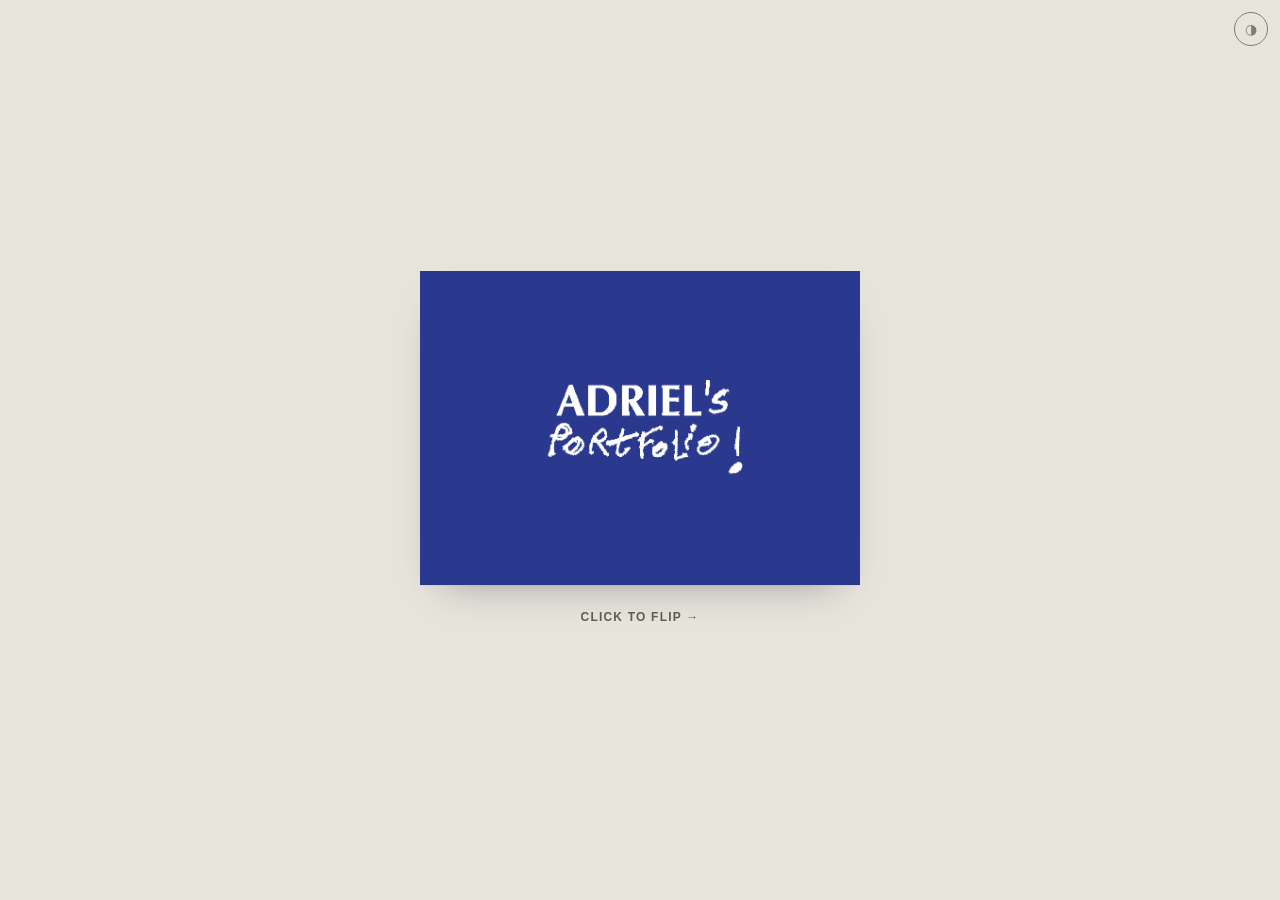
<file: index.html>
<!doctype html>
<html lang="en">
<head>
<meta charset="utf-8">
<meta name="viewport" content="width=device-width, initial-scale=1, viewport-fit=cover">
<style>html,body{margin:0;padding:0}*{box-sizing:border-box}img{max-width:100%}</style>
<title>Adriel — Card</title>
<style>
  /* Layout: a single flip card on a toggled ground. Front = royal-blue + white logo;
     click to flip to the Swiss back (contacts + page nav). All back text black, Helvetica. */
  :root{
    --ground:#E7E4DC; --ground-fg:#17150F;
    --ar:1.4/1; --cardw:min(92vw,440px);
    --royal:#2A398E; --royal-ink:#F3F5FF;
    --paper:#F6F5F1; --ink:#111111;
    --sans:'Helvetica Neue',Helvetica,Arial,sans-serif;
    --shadow:0 1px 0 rgba(0,0,0,.04), 0 18px 40px -24px rgba(0,0,0,.4);
  }
  @media (prefers-color-scheme:dark){ :root:not([data-theme="light"]){
    --ground:#0A0A0B; --ground-fg:#EDEBE6;
    --shadow:0 0 0 1px rgba(255,255,255,.05), 0 26px 60px -30px rgba(0,0,0,.85);
    color-scheme:dark;
  }}
  :root[data-theme="dark"]{
    --ground:#0A0A0B; --ground-fg:#EDEBE6;
    --shadow:0 0 0 1px rgba(255,255,255,.05), 0 26px 60px -30px rgba(0,0,0,.85);
    color-scheme:dark;
  }

  *{box-sizing:border-box}
  body{ background:var(--ground); color:var(--ground-fg); font-family:var(--sans); min-height:100%; }

  .stage{
    min-height:100dvh;
    display:flex; flex-direction:column; align-items:center; justify-content:center;
    padding-block:clamp(34px,8vh,74px);
    padding-left:max(16px,env(safe-area-inset-left,0px));
    padding-right:max(16px,env(safe-area-inset-right,0px));
  }
  .wrap{ display:flex; flex-direction:column; align-items:center; gap:clamp(14px,3.4vw,20px); width:var(--cardw); }

  /* ---- FLIP ---- */
  .flip{ width:100%; aspect-ratio:var(--ar); perspective:1500px; }
  .flip__inner{ position:relative; width:100%; height:100%; transform-style:preserve-3d; transition:transform .6s cubic-bezier(.22,.61,.36,1); }
  .flip.is-flipped .flip__inner{ transform:rotateY(180deg); }
  .face{ position:absolute; inset:0; border-radius:0; box-shadow:var(--shadow); overflow:hidden; backface-visibility:hidden; -webkit-backface-visibility:hidden; }
  .flip:not(.is-flipped) .back{ pointer-events:none; }
  .flip.is-flipped .front{ pointer-events:none; }

  /* front */
  .front{ background:var(--royal); display:grid; place-items:center; padding:clamp(26px,8%,44px); cursor:pointer; }
  .front .logo{ width:72%; max-width:300px; height:auto; display:block; }
  .front:focus-visible{ outline:3px solid var(--royal-ink); outline-offset:-3px; }

  /* back */
  .back{ background:var(--paper); color:var(--ink); transform:rotateY(180deg); padding:clamp(18px,5.2%,26px); display:flex; flex-direction:column; align-items:flex-start; gap:clamp(9px,2.6%,14px); }
  .blk{ display:flex; flex-direction:column; line-height:1.35; }
  .nm{ font-size:clamp(16px,4.4vw,19px); font-weight:700; letter-spacing:.005em; }
  .rl{ font-size:clamp(13px,3.6vw,15px); font-weight:700; }
  .loc{ font-size:clamp(13px,3.6vw,15px); font-weight:400; }

  .contact{ display:flex; flex-direction:column; padding-left:clamp(24px,9%,42px); line-height:1.4; }
  .ln{ font-size:clamp(13px,3.6vw,15px); font-weight:400; color:var(--ink); text-decoration:none; width:fit-content; max-width:100%; position:relative; padding:1px 0; overflow:hidden; text-overflow:ellipsis; white-space:nowrap; }
  .ln::after{ content:""; position:absolute; left:0; right:100%; bottom:1px; height:1.5px; background:var(--ink); transition:right .16s ease; }
  .ln:hover::after, .ln:focus-visible::after{ right:0; }
  .ln:focus-visible{ outline:none; }

  .nav{ align-self:flex-end; margin-top:auto; display:flex; flex-direction:column; align-items:flex-end; line-height:1.3; }
  .nav a{ font-size:clamp(13px,3.6vw,15px); font-weight:700; color:var(--ink); text-decoration:none; position:relative; padding:1px 0; }
  .nav a::after{ content:""; position:absolute; right:0; left:100%; bottom:1px; height:1.5px; background:var(--ink); transition:left .16s ease; }
  .nav a:hover::after, .nav a:focus-visible::after{ left:0; }
  .nav a:focus-visible{ outline:none; }

  /* flip label */
  .fliplabel{ background:none; border:0; color:var(--ground-fg); font-family:var(--sans); font-size:12px; letter-spacing:.1em; text-transform:uppercase; font-weight:600; cursor:pointer; opacity:.65; padding:5px 6px; transition:opacity .15s ease; }
  .fliplabel:hover, .fliplabel:focus-visible{ opacity:1; }
  .fliplabel:focus-visible{ outline:1px solid currentColor; outline-offset:3px; }

  .theme{
    position:fixed; top:env(safe-area-inset-top,0px); right:0;
    margin:12px; margin-right:max(12px,env(safe-area-inset-right,0px));
    width:34px; height:34px; border-radius:50%;
    border:1px solid currentColor; background:transparent; color:var(--ground-fg);
    opacity:.5; cursor:pointer; font-size:14px; line-height:1; display:grid; place-items:center; transition:opacity .15s ease;
  }
  .theme:hover{ opacity:1; }

  @media (prefers-reduced-motion:reduce){ .flip__inner, .ln::after, .nav a::after{ transition:none } }
</style>
</head>
<body>
<button class="theme" id="theme" aria-label="Toggle light / dark">◑</button>

<main class="stage">
  <div class="wrap">
    <div class="flip" id="flip">
      <div class="flip__inner">

        <article class="face front" id="frontFace" role="button" tabindex="0" aria-label="Flip card to contact details">
          <img class="logo" src="[data-uri]" alt="Mohamad Adriel Hakiem — Portfolio">
        </article>

        <article class="face back">
          <div class="blk">
            <div class="nm">Mohamad Adriel Hakiem</div>
            <div class="rl">Data Engineer</div>
          </div>

          <div class="blk">
            <div class="loc">Kuala Lumpur</div>
            <div class="loc">Malaysia</div>
          </div>

          <div class="contact">
            <a class="ln" href="mailto:adrielhakiiem@gmail.com">adrielhakiiem@gmail.com</a>
            <a class="ln" href="https://github.com/adrielhakiiem" target="_blank" rel="noopener">github.com/adrielhakiiem</a>
            <a class="ln" href="https://www.linkedin.com/in/adrielhakiem/" target="_blank" rel="noopener">in/adrielhakiem</a>
          </div>

          <nav class="nav">
            <a href="about.html">about</a>
            <a href="projects.html">projects</a>
            <a href="writings.html">writings</a>
          </nav>
        </article>

      </div>
    </div>

    <button class="fliplabel" id="fliplabel" aria-controls="flip">click to flip →</button>
  </div>
</main>

<script>
  (function(){
    var root=document.documentElement, btn=document.getElementById('theme');
    var saved; try{ saved=localStorage.getItem('adriel-theme'); }catch(e){}
    if(saved){ root.setAttribute('data-theme',saved); }
    btn.addEventListener('click',function(){
      var cur=root.getAttribute('data-theme');
      var isDark = cur ? cur==='dark' : matchMedia('(prefers-color-scheme:dark)').matches;
      var next = isDark ? 'light' : 'dark';
      root.setAttribute('data-theme',next);
      try{ localStorage.setItem('adriel-theme',next); }catch(e){}
    });

    var flip=document.getElementById('flip'), label=document.getElementById('fliplabel'), front=document.getElementById('frontFace');
    function set(f){
      flip.classList.toggle('is-flipped', f);
      label.textContent = f ? '← flip back' : 'click to flip →';
      front.setAttribute('aria-pressed', f ? 'true':'false');
    }
    label.addEventListener('click', function(){ set(!flip.classList.contains('is-flipped')); });
    front.addEventListener('click', function(){ set(true); });
    front.addEventListener('keydown', function(e){ if(e.key==='Enter'||e.key===' '){ e.preventDefault(); set(true); } });
  })();
</script>
</body>
</html>
</file>
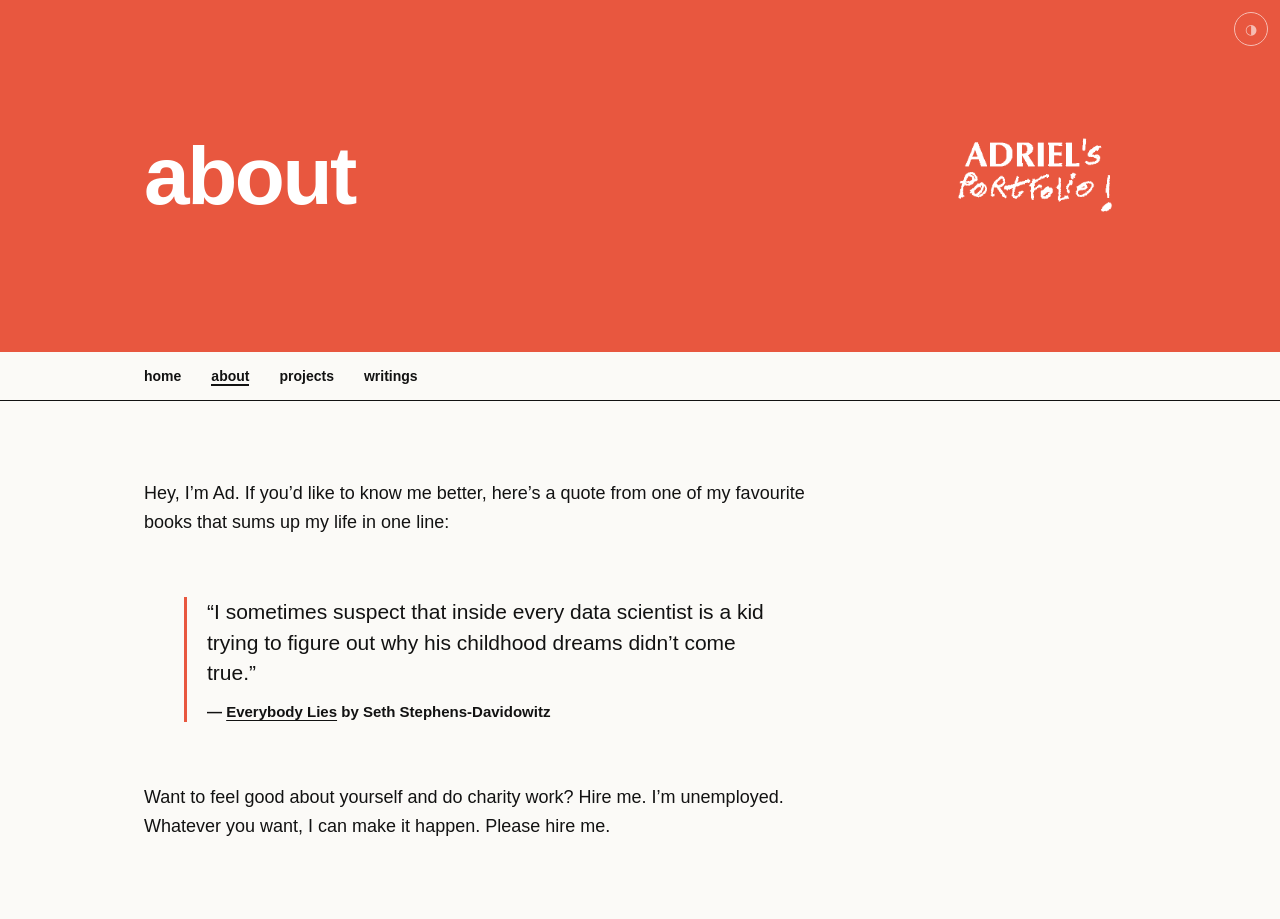
<file: about.html>
<!doctype html>
<html lang="en">
<head>
<meta charset="utf-8">
<meta name="viewport" content="width=device-width, initial-scale=1, viewport-fit=cover">
<title>About — Adriel</title>
<style>
  *{box-sizing:border-box}
  :root{
    --bg:#FBFAF7; --fg:#121212; --line:#121212;
    --head:#E8573F; --on-head:#FFFFFF;
    --sans:'Helvetica Neue',Helvetica,Arial,sans-serif; --maxw:1040px;
  }
  @media (prefers-color-scheme:dark){ :root:not([data-theme="light"]){ --bg:#0E0E10; --fg:#ECEAE4; --line:#ECEAE4; color-scheme:dark; }}
  :root[data-theme="dark"]{ --bg:#0E0E10; --fg:#ECEAE4; --line:#ECEAE4; color-scheme:dark; }
  html,body{ margin:0; padding:0; }
  body{ background:var(--bg); color:var(--fg); font-family:var(--sans); min-height:100%; }
  img{ max-width:100%; }
  a{ color:inherit; }

  .hero{ background:var(--head); color:var(--on-head); width:100%; }
  .hero__in{ max-width:var(--maxw); margin:0 auto; display:flex; align-items:center; justify-content:space-between; gap:clamp(16px,4vw,40px);
    padding-block:clamp(38px,9vw,82px); padding-left:max(24px,env(safe-area-inset-left,0px)); padding-right:max(24px,env(safe-area-inset-right,0px)); }
  .hero__title{ font-size:clamp(38px,9vw,82px); font-weight:800; letter-spacing:-.03em; line-height:.95; overflow-wrap:anywhere; }
  .hero__logo{ width:clamp(110px,22vw,210px); height:auto; flex-shrink:0; display:block; }

  .bar{ border-bottom:1px solid var(--line); }
  .bar__in{ max-width:var(--maxw); margin:0 auto; display:flex; gap:clamp(16px,4vw,30px); flex-wrap:wrap; padding-block:14px;
    padding-left:max(24px,env(safe-area-inset-left,0px)); padding-right:max(24px,env(safe-area-inset-right,0px)); }
  .bar a{ font-size:14px; font-weight:600; text-decoration:none; position:relative; padding:2px 0; }
  .bar a::after{ content:""; position:absolute; left:0; right:100%; bottom:0; height:1.5px; background:var(--fg); transition:right .16s ease; }
  .bar a:hover::after, .bar a:focus-visible::after, .bar a[aria-current]::after{ right:0; }
  .bar a[aria-current]{ font-weight:800; }
  .bar a:focus-visible{ outline:none; }

  .wrap{ max-width:var(--maxw); margin:0 auto; padding-block:clamp(34px,6vw,60px);
    padding-left:max(24px,env(safe-area-inset-left,0px)); padding-right:max(24px,env(safe-area-inset-right,0px)); }

  /* listing grid + cards */
  .grid{ display:grid; grid-template-columns:repeat(auto-fill,minmax(300px,1fr)); gap:clamp(28px,4vw,44px); }
  .item{ display:flex; flex-direction:column; align-items:flex-start; gap:10px; min-width:0; text-decoration:none; color:inherit; }
  .item--empty{ border:1.5px dashed var(--line); padding:clamp(18px,3vw,24px); opacity:.72; transition:opacity .15s ease; }
  .item--empty:hover, .item--empty:focus-visible{ opacity:1; outline:none; }
  .item__year{ font-size:13px; font-weight:700; }
  .item__title{ font-size:clamp(18px,2.4vw,22px); font-weight:700; line-height:1.15; letter-spacing:-.01em; }
  .item__desc{ font-size:15px; font-weight:400; line-height:1.5; }
  .tags{ display:flex; flex-wrap:wrap; gap:8px; margin-top:2px; }
  .tag{ font-size:11px; font-weight:700; letter-spacing:.08em; text-transform:uppercase; border:1px solid var(--line); padding:5px 11px; line-height:1; }

  /* prose (about + detail pages) */
  .doc{ max-width:680px; display:flex; flex-direction:column; gap:22px; }
  .doc p{ font-size:clamp(16px,2.1vw,18px); line-height:1.6; font-weight:400; }
  .doc a{ font-weight:600; text-decoration:underline; text-underline-offset:3px; }
  .doc__quote{ border-left:3px solid var(--head); padding-left:20px; font-size:clamp(18px,2.4vw,21px); line-height:1.45; font-weight:500; }
  .doc__quote cite{ display:block; margin-top:12px; font-size:15px; font-weight:600; font-style:normal; }
  .doc__meta{ font-size:14px; font-weight:600; opacity:.85; }
  .back{ margin-bottom:26px; }
  .back a{ font-size:14px; font-weight:700; text-decoration:none; }
  .back a:hover{ text-decoration:underline; text-underline-offset:3px; }

  .theme{ position:fixed; top:env(safe-area-inset-top,0px); right:0; margin:12px; margin-right:max(12px,env(safe-area-inset-right,0px));
    width:34px; height:34px; border-radius:50%; border:1px solid currentColor; background:transparent; color:var(--on-head);
    opacity:.6; cursor:pointer; font-size:14px; line-height:1; display:grid; place-items:center; transition:opacity .15s ease; z-index:5; }
  .theme:hover{ opacity:1; }
  @media (prefers-reduced-motion:reduce){ *{transition:none!important} }
</style>
</head>
<body>

<button class="theme" id="theme" aria-label="Toggle light / dark">◑</button>

<header class="hero">
  <div class="hero__in">
    <h1 class="hero__title">about</h1>
    <img class="hero__logo" src="[data-uri]" alt="Adriel's Portfolio">
  </div>
</header>

<nav class="bar">
  <div class="bar__in">
    <a href="index.html">home</a>
    <a href="about.html" aria-current="page">about</a>
    <a href="projects.html">projects</a>
    <a href="writings.html">writings</a>
  </div>
</nav>

<main class="wrap">
  <div class="doc">
    <p>Hey, I’m Ad. If you’d like to know me better, here’s a quote from one of my favourite books that sums up my life in one line:</p>
    <blockquote class="doc__quote">“I sometimes suspect that inside every data scientist is a kid trying to figure out why his childhood dreams didn’t come true.”
      <cite>— <a href="https://www.goodreads.com/book/show/28512671-everybody-lies" target="_blank" rel="noopener">Everybody Lies</a> by Seth Stephens-Davidowitz</cite>
    </blockquote>
    <p>Want to feel good about yourself and do charity work? Hire me. I’m unemployed. Whatever you want, I can make it happen. Please hire me.</p>
  </div>
</main>

<script>
  (function(){
    var root=document.documentElement, btn=document.getElementById('theme');
    var saved; try{ saved=localStorage.getItem('adriel-theme'); }catch(e){}
    if(saved){ root.setAttribute('data-theme',saved); }
    btn.addEventListener('click',function(){
      var cur=root.getAttribute('data-theme');
      var isDark = cur ? cur==='dark' : matchMedia('(prefers-color-scheme:dark)').matches;
      var next = isDark ? 'light' : 'dark';
      root.setAttribute('data-theme',next);
      try{ localStorage.setItem('adriel-theme',next); }catch(e){}
    });
  })();
</script>
</body>
</html>
</file>
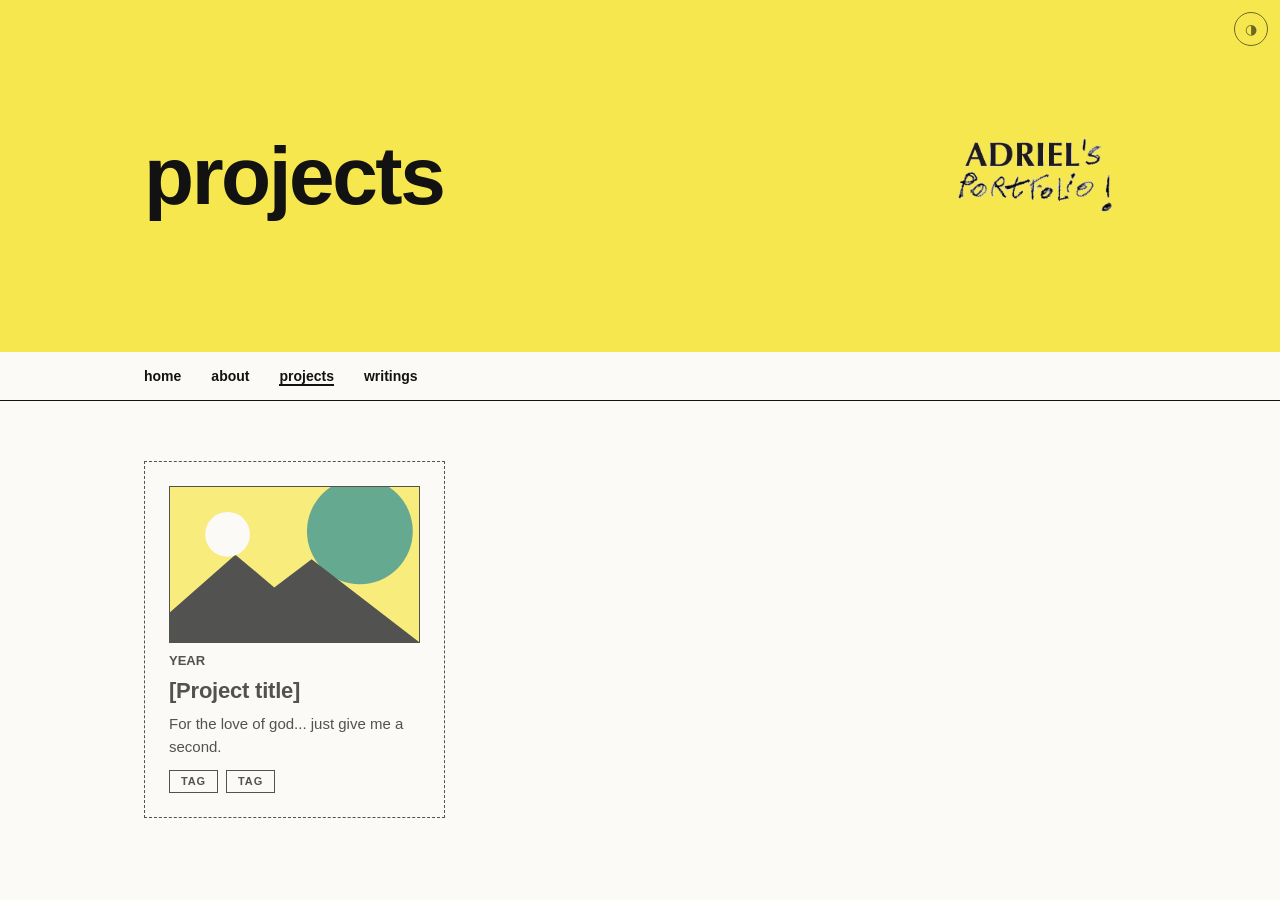
<file: projects.html>
<!doctype html>
<html lang="en">
<head>
<meta charset="utf-8">
<meta name="viewport" content="width=device-width, initial-scale=1, viewport-fit=cover">
<title>Projects — Adriel</title>
<style>
  *{box-sizing:border-box}
  :root{
    --bg:#FBFAF7; --fg:#121212; --line:#121212;
    --head:#F7E74F; --on-head:#121212;
    --sans:'Helvetica Neue',Helvetica,Arial,sans-serif; --maxw:1040px;
  }
  @media (prefers-color-scheme:dark){ :root:not([data-theme="light"]){ --bg:#0E0E10; --fg:#ECEAE4; --line:#ECEAE4; color-scheme:dark; }}
  :root[data-theme="dark"]{ --bg:#0E0E10; --fg:#ECEAE4; --line:#ECEAE4; color-scheme:dark; }
  html,body{ margin:0; padding:0; }
  body{ background:var(--bg); color:var(--fg); font-family:var(--sans); min-height:100%; }
  img{ max-width:100%; }
  a{ color:inherit; }

  .hero{ background:var(--head); color:var(--on-head); width:100%; }
  .hero__in{ max-width:var(--maxw); margin:0 auto; display:flex; align-items:center; justify-content:space-between; gap:clamp(16px,4vw,40px);
    padding-block:clamp(38px,9vw,82px); padding-left:max(24px,env(safe-area-inset-left,0px)); padding-right:max(24px,env(safe-area-inset-right,0px)); }
  .hero__title{ font-size:clamp(38px,9vw,82px); font-weight:800; letter-spacing:-.03em; line-height:.95; overflow-wrap:anywhere; }
  .hero__logo{ width:clamp(110px,22vw,210px); height:auto; flex-shrink:0; display:block; }

  .bar{ border-bottom:1px solid var(--line); }
  .bar__in{ max-width:var(--maxw); margin:0 auto; display:flex; gap:clamp(16px,4vw,30px); flex-wrap:wrap; padding-block:14px;
    padding-left:max(24px,env(safe-area-inset-left,0px)); padding-right:max(24px,env(safe-area-inset-right,0px)); }
  .bar a{ font-size:14px; font-weight:600; text-decoration:none; position:relative; padding:2px 0; }
  .bar a::after{ content:""; position:absolute; left:0; right:100%; bottom:0; height:1.5px; background:var(--fg); transition:right .16s ease; }
  .bar a:hover::after, .bar a:focus-visible::after, .bar a[aria-current]::after{ right:0; }
  .bar a[aria-current]{ font-weight:800; }
  .bar a:focus-visible{ outline:none; }

  .wrap{ max-width:var(--maxw); margin:0 auto; padding-block:clamp(34px,6vw,60px);
    padding-left:max(24px,env(safe-area-inset-left,0px)); padding-right:max(24px,env(safe-area-inset-right,0px)); }

  /* listing grid + cards */
  .grid{ display:grid; grid-template-columns:repeat(auto-fill,minmax(300px,1fr)); gap:clamp(28px,4vw,44px); }
  .item{ display:flex; flex-direction:column; align-items:flex-start; gap:10px; min-width:0; text-decoration:none; color:inherit; }
  .item__image{ display:block; width:100%; aspect-ratio:16/10; object-fit:cover; border:1px solid var(--line); background:var(--head); }
  .item--empty{ border:1.5px dashed var(--line); padding:clamp(18px,3vw,24px); opacity:.72; transition:opacity .15s ease; }
  .item--empty:hover, .item--empty:focus-visible{ opacity:1; outline:none; }
  .item__year{ font-size:13px; font-weight:700; }
  .item__title{ font-size:clamp(18px,2.4vw,22px); font-weight:700; line-height:1.15; letter-spacing:-.01em; }
  .item__desc{ font-size:15px; font-weight:400; line-height:1.5; }
  .tags{ display:flex; flex-wrap:wrap; gap:8px; margin-top:2px; }
  .tag{ font-size:11px; font-weight:700; letter-spacing:.08em; text-transform:uppercase; border:1px solid var(--line); padding:5px 11px; line-height:1; }

  /* prose (about + detail pages) */
  .doc{ max-width:680px; display:flex; flex-direction:column; gap:22px; }
  .doc p{ font-size:clamp(16px,2.1vw,18px); line-height:1.6; font-weight:400; }
  .doc a{ font-weight:600; text-decoration:underline; text-underline-offset:3px; }
  .doc__quote{ border-left:3px solid var(--head); padding-left:20px; font-size:clamp(18px,2.4vw,21px); line-height:1.45; font-weight:500; }
  .doc__quote cite{ display:block; margin-top:12px; font-size:15px; font-weight:600; font-style:normal; }
  .doc__meta{ font-size:14px; font-weight:600; opacity:.85; }
  .back{ margin-bottom:26px; }
  .back a{ font-size:14px; font-weight:700; text-decoration:none; }
  .back a:hover{ text-decoration:underline; text-underline-offset:3px; }

  .theme{ position:fixed; top:env(safe-area-inset-top,0px); right:0; margin:12px; margin-right:max(12px,env(safe-area-inset-right,0px));
    width:34px; height:34px; border-radius:50%; border:1px solid currentColor; background:transparent; color:var(--on-head);
    opacity:.6; cursor:pointer; font-size:14px; line-height:1; display:grid; place-items:center; transition:opacity .15s ease; z-index:5; }
  .theme:hover{ opacity:1; }
  @media (prefers-reduced-motion:reduce){ *{transition:none!important} }
</style>
</head>
<body>

<button class="theme" id="theme" aria-label="Toggle light / dark">◑</button>

<header class="hero">
  <div class="hero__in">
    <h1 class="hero__title">projects</h1>
    <img class="hero__logo" src="[data-uri]" alt="Adriel's Portfolio">
  </div>
</header>

<nav class="bar">
  <div class="bar__in">
    <a href="index.html">home</a>
    <a href="about.html">about</a>
    <a href="projects.html" aria-current="page">projects</a>
    <a href="writings.html">writings</a>
  </div>
</nav>

<main class="wrap">
  <!-- ADD A PROJECT:
       1. Copy project1.html inside the /projects/ folder to project2.html (etc.) and write your project in it.
       2. Duplicate the <a class="item"> card below, point its href at the new file, and fill in year / title / description / tags.
       3. Replace the image src with your project's thumbnail. -->
  <div class="grid">

    <a class="item item--empty" href="projects/project1.html">
      <img class="item__image" src="assets/card-placeholder.svg" alt="">
      <div class="item__year">YEAR</div>
      <div class="item__title">[Project title]</div>
      <div class="item__desc">For the love of god... just give me a second.</div>
      <div class="tags"><span class="tag">Tag</span><span class="tag">Tag</span></div>
    </a>

  </div>
</main>

<script>
  (function(){
    var root=document.documentElement, btn=document.getElementById('theme');
    var saved; try{ saved=localStorage.getItem('adriel-theme'); }catch(e){}
    if(saved){ root.setAttribute('data-theme',saved); }
    btn.addEventListener('click',function(){
      var cur=root.getAttribute('data-theme');
      var isDark = cur ? cur==='dark' : matchMedia('(prefers-color-scheme:dark)').matches;
      var next = isDark ? 'light' : 'dark';
      root.setAttribute('data-theme',next);
      try{ localStorage.setItem('adriel-theme',next); }catch(e){}
    });
  })();
</script>
</body>
</html>
</file>
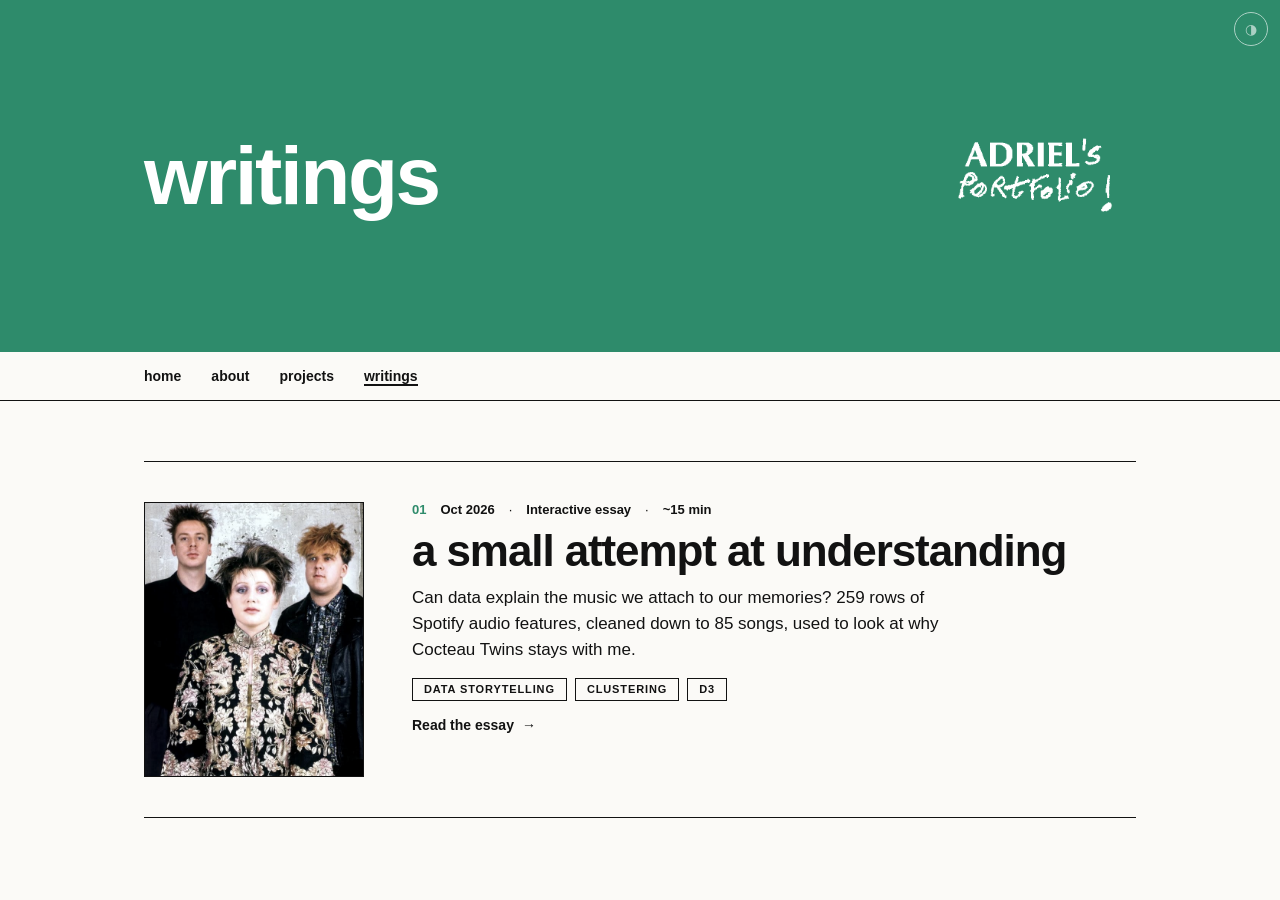
<file: writings.html>
<!doctype html>
<html lang="en">
<head>
<meta charset="utf-8">
<meta name="viewport" content="width=device-width, initial-scale=1, viewport-fit=cover">
<title>Writings — Adriel</title>
<style>
  *{box-sizing:border-box}
  :root{
    --bg:#FBFAF7; --fg:#121212; --line:#121212;
    --head:#2E8B6B; --on-head:#FFFFFF;
    --sans:'Helvetica Neue',Helvetica,Arial,sans-serif; --maxw:1040px;
  }
  @media (prefers-color-scheme:dark){ :root:not([data-theme="light"]){ --bg:#0E0E10; --fg:#ECEAE4; --line:#ECEAE4; color-scheme:dark; }}
  :root[data-theme="dark"]{ --bg:#0E0E10; --fg:#ECEAE4; --line:#ECEAE4; color-scheme:dark; }
  html,body{ margin:0; padding:0; }
  body{ background:var(--bg); color:var(--fg); font-family:var(--sans); min-height:100%; }
  img{ max-width:100%; }
  a{ color:inherit; }

  .hero{ background:var(--head); color:var(--on-head); width:100%; }
  .hero__in{ max-width:var(--maxw); margin:0 auto; display:flex; align-items:center; justify-content:space-between; gap:clamp(16px,4vw,40px);
    padding-block:clamp(38px,9vw,82px); padding-left:max(24px,env(safe-area-inset-left,0px)); padding-right:max(24px,env(safe-area-inset-right,0px)); }
  .hero__title{ font-size:clamp(38px,9vw,82px); font-weight:800; letter-spacing:-.03em; line-height:.95; overflow-wrap:anywhere; }
  .hero__logo{ width:clamp(110px,22vw,210px); height:auto; flex-shrink:0; display:block; }

  .bar{ border-bottom:1px solid var(--line); }
  .bar__in{ max-width:var(--maxw); margin:0 auto; display:flex; gap:clamp(16px,4vw,30px); flex-wrap:wrap; padding-block:14px;
    padding-left:max(24px,env(safe-area-inset-left,0px)); padding-right:max(24px,env(safe-area-inset-right,0px)); }
  .bar a{ font-size:14px; font-weight:600; text-decoration:none; position:relative; padding:2px 0; }
  .bar a::after{ content:""; position:absolute; left:0; right:100%; bottom:0; height:1.5px; background:var(--fg); transition:right .16s ease; }
  .bar a:hover::after, .bar a:focus-visible::after, .bar a[aria-current]::after{ right:0; }
  .bar a[aria-current]{ font-weight:800; }
  .bar a:focus-visible{ outline:none; }

  .wrap{ max-width:var(--maxw); margin:0 auto; padding-block:clamp(34px,6vw,60px);
    padding-left:max(24px,env(safe-area-inset-left,0px)); padding-right:max(24px,env(safe-area-inset-right,0px)); }

  /* writings index: one row per piece, numbered like a contents page */
  .list{ list-style:none; margin:0; padding:0; border-top:1px solid var(--line); counter-reset:entry; }
  .entry{ border-bottom:1px solid var(--line); counter-increment:entry; }
  .entry__link{ display:grid; grid-template-columns:minmax(150px,220px) 1fr; gap:clamp(20px,4vw,48px); align-items:start;
    padding-block:clamp(24px,4vw,40px); text-decoration:none; color:inherit; }
  .entry__thumb{ position:relative; overflow:hidden; border:1px solid var(--line); background:var(--head); aspect-ratio:4/5; }
  .entry__thumb img{ display:block; width:100%; height:100%; object-fit:cover; object-position:50% 20%;
    filter:grayscale(.35) contrast(1.02); transition:transform .5s cubic-bezier(.2,.7,.2,1), filter .4s ease; }
  .entry__link:hover .entry__thumb img, .entry__link:focus-visible .entry__thumb img{ transform:scale(1.035); filter:none; }
  .entry__body{ display:flex; flex-direction:column; align-items:flex-start; gap:12px; min-width:0; }
  .entry__meta{ display:flex; flex-wrap:wrap; gap:6px 14px; font-size:13px; font-weight:700; }
  .entry__meta::before{ content:counter(entry,decimal-leading-zero); color:var(--head); }
  .entry__meta span + span::before{ content:"·"; margin-right:14px; font-weight:400; }
  .entry__title{ font-size:clamp(26px,4.2vw,44px); font-weight:800; line-height:1; letter-spacing:-.025em; margin:0; }
  .entry__desc{ font-size:clamp(15px,1.8vw,17px); line-height:1.55; max-width:56ch; margin:0; }
  .entry__more{ font-size:14px; font-weight:700; margin-top:4px; display:inline-flex; gap:8px; align-items:center; }
  .entry__more i{ font-style:normal; display:inline-block; transition:transform .2s ease; }
  .entry__link:hover .entry__more i, .entry__link:focus-visible .entry__more i{ transform:translateX(5px); }
  .entry__link:hover .entry__title, .entry__link:focus-visible .entry__title{ text-decoration:underline; text-decoration-thickness:2px; text-underline-offset:6px; }
  .entry__link:focus-visible{ outline:2px solid var(--head); outline-offset:6px; }
  .tags{ display:flex; flex-wrap:wrap; gap:8px; margin-top:2px; }
  .tag{ font-size:11px; font-weight:700; letter-spacing:.08em; text-transform:uppercase; border:1px solid var(--line); padding:5px 11px; line-height:1; }
  @media (max-width:560px){
    .entry__link{ grid-template-columns:1fr; gap:18px; }
    .entry__thumb{ aspect-ratio:4/3; }
    .entry__thumb img{ object-position:50% 12%; }
  }

  /* prose (about + detail pages) */
  .doc{ max-width:680px; display:flex; flex-direction:column; gap:22px; }
  .doc p{ font-size:clamp(16px,2.1vw,18px); line-height:1.6; font-weight:400; }
  .doc a{ font-weight:600; text-decoration:underline; text-underline-offset:3px; }
  .doc__quote{ border-left:3px solid var(--head); padding-left:20px; font-size:clamp(18px,2.4vw,21px); line-height:1.45; font-weight:500; }
  .doc__quote cite{ display:block; margin-top:12px; font-size:15px; font-weight:600; font-style:normal; }
  .doc__meta{ font-size:14px; font-weight:600; opacity:.85; }
  .back{ margin-bottom:26px; }
  .back a{ font-size:14px; font-weight:700; text-decoration:none; }
  .back a:hover{ text-decoration:underline; text-underline-offset:3px; }

  .theme{ position:fixed; top:env(safe-area-inset-top,0px); right:0; margin:12px; margin-right:max(12px,env(safe-area-inset-right,0px));
    width:34px; height:34px; border-radius:50%; border:1px solid currentColor; background:transparent; color:var(--on-head);
    opacity:.6; cursor:pointer; font-size:14px; line-height:1; display:grid; place-items:center; transition:opacity .15s ease; z-index:5; }
  .theme:hover{ opacity:1; }
  @media (prefers-reduced-motion:reduce){ *{transition:none!important} }
</style>
</head>
<body>

<button class="theme" id="theme" aria-label="Toggle light / dark">◑</button>

<header class="hero">
  <div class="hero__in">
    <h1 class="hero__title">writings</h1>
    <img class="hero__logo" src="[data-uri]" alt="Adriel's Portfolio">
  </div>
</header>

<nav class="bar">
  <div class="bar__in">
    <a href="index.html">home</a>
    <a href="about.html">about</a>
    <a href="projects.html">projects</a>
    <a href="writings.html" aria-current="page">writings</a>
  </div>
</nav>

<main class="wrap">
  <!-- ADD A WRITING:
       1. Make a folder for it inside /writings/ (like /writings/cocteau-twins/) with its own HTML file.
       2. Copy the <li class="entry"> below, point its href at the new file, and fill in date / reading time / title / summary / tags.
       3. Put the thumbnail in /assets/. Portrait images work best (the frame is 4:5). Newest writing goes first. -->
  <ol class="list">

    <li class="entry">
      <a class="entry__link" href="writings/cocteau-twins/cocteau-twins.html">
        <div class="entry__thumb"><img src="assets/cocteau-twins.jpg" alt="Cocteau Twins: Robin Guthrie, Elizabeth Fraser and Simon Raymonde" loading="lazy"></div>
        <div class="entry__body">
          <div class="entry__meta"><span>Oct 2026</span><span>Interactive essay</span><span>~15 min</span></div>
          <h2 class="entry__title">a small attempt at understanding</h2>
          <p class="entry__desc">Can data explain the music we attach to our memories? 259 rows of Spotify audio features, cleaned down to 85 songs, used to look at why Cocteau Twins stays with me.</p>
          <div class="tags">
            <span class="tag">Data storytelling</span>
            <span class="tag">Clustering</span>
            <span class="tag">D3</span>
          </div>
          <span class="entry__more">Read the essay <i aria-hidden="true">→</i></span>
        </div>
      </a>
    </li>

  </ol>
</main>

<script>
  (function(){
    var root=document.documentElement, btn=document.getElementById('theme');
    var saved; try{ saved=localStorage.getItem('adriel-theme'); }catch(e){}
    if(saved){ root.setAttribute('data-theme',saved); }
    btn.addEventListener('click',function(){
      var cur=root.getAttribute('data-theme');
      var isDark = cur ? cur==='dark' : matchMedia('(prefers-color-scheme:dark)').matches;
      var next = isDark ? 'light' : 'dark';
      root.setAttribute('data-theme',next);
      try{ localStorage.setItem('adriel-theme',next); }catch(e){}
    });
  })();
</script>
</body>
</html>
</file>
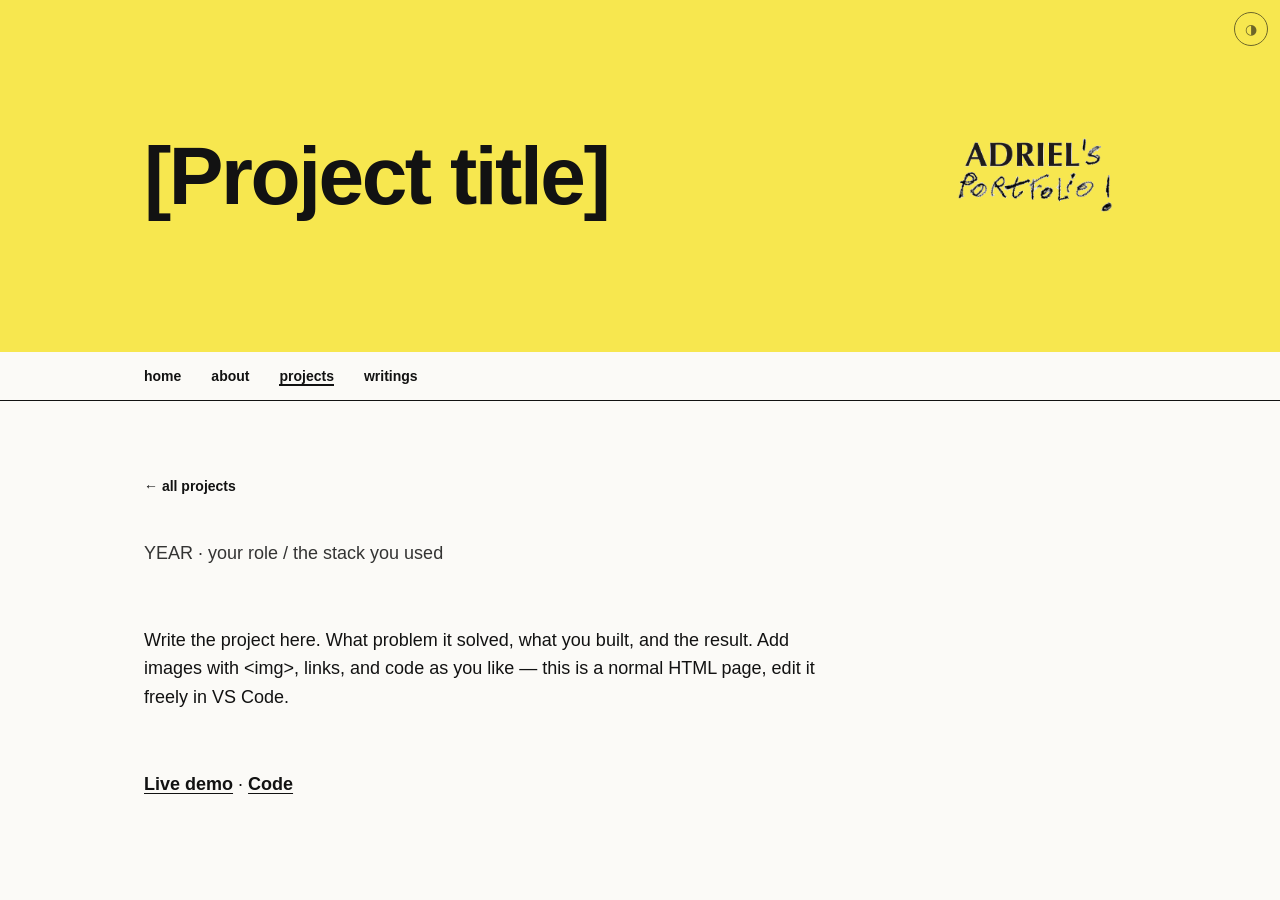
<file: projects/project1.html>
<!doctype html>
<html lang="en">
<head>
<meta charset="utf-8">
<meta name="viewport" content="width=device-width, initial-scale=1, viewport-fit=cover">
<title>[Project title] — Adriel</title>
<style>
  *{box-sizing:border-box}
  :root{
    --bg:#FBFAF7; --fg:#121212; --line:#121212;
    --head:#F7E74F; --on-head:#121212;
    --sans:'Helvetica Neue',Helvetica,Arial,sans-serif; --maxw:1040px;
  }
  @media (prefers-color-scheme:dark){ :root:not([data-theme="light"]){ --bg:#0E0E10; --fg:#ECEAE4; --line:#ECEAE4; color-scheme:dark; }}
  :root[data-theme="dark"]{ --bg:#0E0E10; --fg:#ECEAE4; --line:#ECEAE4; color-scheme:dark; }
  html,body{ margin:0; padding:0; }
  body{ background:var(--bg); color:var(--fg); font-family:var(--sans); min-height:100%; }
  img{ max-width:100%; }
  a{ color:inherit; }

  .hero{ background:var(--head); color:var(--on-head); width:100%; }
  .hero__in{ max-width:var(--maxw); margin:0 auto; display:flex; align-items:center; justify-content:space-between; gap:clamp(16px,4vw,40px);
    padding-block:clamp(38px,9vw,82px); padding-left:max(24px,env(safe-area-inset-left,0px)); padding-right:max(24px,env(safe-area-inset-right,0px)); }
  .hero__title{ font-size:clamp(38px,9vw,82px); font-weight:800; letter-spacing:-.03em; line-height:.95; overflow-wrap:anywhere; }
  .hero__logo{ width:clamp(110px,22vw,210px); height:auto; flex-shrink:0; display:block; }

  .bar{ border-bottom:1px solid var(--line); }
  .bar__in{ max-width:var(--maxw); margin:0 auto; display:flex; gap:clamp(16px,4vw,30px); flex-wrap:wrap; padding-block:14px;
    padding-left:max(24px,env(safe-area-inset-left,0px)); padding-right:max(24px,env(safe-area-inset-right,0px)); }
  .bar a{ font-size:14px; font-weight:600; text-decoration:none; position:relative; padding:2px 0; }
  .bar a::after{ content:""; position:absolute; left:0; right:100%; bottom:0; height:1.5px; background:var(--fg); transition:right .16s ease; }
  .bar a:hover::after, .bar a:focus-visible::after, .bar a[aria-current]::after{ right:0; }
  .bar a[aria-current]{ font-weight:800; }
  .bar a:focus-visible{ outline:none; }

  .wrap{ max-width:var(--maxw); margin:0 auto; padding-block:clamp(34px,6vw,60px);
    padding-left:max(24px,env(safe-area-inset-left,0px)); padding-right:max(24px,env(safe-area-inset-right,0px)); }

  /* listing grid + cards */
  .grid{ display:grid; grid-template-columns:repeat(auto-fill,minmax(300px,1fr)); gap:clamp(28px,4vw,44px); }
  .item{ display:flex; flex-direction:column; align-items:flex-start; gap:10px; min-width:0; text-decoration:none; color:inherit; }
  .item--empty{ border:1.5px dashed var(--line); padding:clamp(18px,3vw,24px); opacity:.72; transition:opacity .15s ease; }
  .item--empty:hover, .item--empty:focus-visible{ opacity:1; outline:none; }
  .item__year{ font-size:13px; font-weight:700; }
  .item__title{ font-size:clamp(18px,2.4vw,22px); font-weight:700; line-height:1.15; letter-spacing:-.01em; }
  .item__desc{ font-size:15px; font-weight:400; line-height:1.5; }
  .tags{ display:flex; flex-wrap:wrap; gap:8px; margin-top:2px; }
  .tag{ font-size:11px; font-weight:700; letter-spacing:.08em; text-transform:uppercase; border:1px solid var(--line); padding:5px 11px; line-height:1; }

  /* prose (about + detail pages) */
  .doc{ max-width:680px; display:flex; flex-direction:column; gap:22px; }
  .doc p{ font-size:clamp(16px,2.1vw,18px); line-height:1.6; font-weight:400; }
  .doc a{ font-weight:600; text-decoration:underline; text-underline-offset:3px; }
  .doc__quote{ border-left:3px solid var(--head); padding-left:20px; font-size:clamp(18px,2.4vw,21px); line-height:1.45; font-weight:500; }
  .doc__quote cite{ display:block; margin-top:12px; font-size:15px; font-weight:600; font-style:normal; }
  .doc__meta{ font-size:14px; font-weight:600; opacity:.85; }
  .back{ margin-bottom:26px; }
  .back a{ font-size:14px; font-weight:700; text-decoration:none; }
  .back a:hover{ text-decoration:underline; text-underline-offset:3px; }

  .theme{ position:fixed; top:env(safe-area-inset-top,0px); right:0; margin:12px; margin-right:max(12px,env(safe-area-inset-right,0px));
    width:34px; height:34px; border-radius:50%; border:1px solid currentColor; background:transparent; color:var(--on-head);
    opacity:.6; cursor:pointer; font-size:14px; line-height:1; display:grid; place-items:center; transition:opacity .15s ease; z-index:5; }
  .theme:hover{ opacity:1; }
  @media (prefers-reduced-motion:reduce){ *{transition:none!important} }
</style>
</head>
<body>

<button class="theme" id="theme" aria-label="Toggle light / dark">◑</button>

<header class="hero">
  <div class="hero__in">
    <h1 class="hero__title">[Project title]</h1>
    <img class="hero__logo" src="[data-uri]" alt="Adriel's Portfolio">
  </div>
</header>

<nav class="bar">
  <div class="bar__in">
    <a href="../index.html">home</a>
    <a href="../about.html">about</a>
    <a href="../projects.html" aria-current="page">projects</a>
    <a href="../writings.html">writings</a>
  </div>
</nav>

<main class="wrap">
  <p class="back"><a href="../projects.html">← all projects</a></p>
  <article class="doc">
    <p class="doc__meta">YEAR · your role / the stack you used</p>
    <p>Write the project here. What problem it solved, what you built, and the result. Add images with &lt;img&gt;, links, and code as you like — this is a normal HTML page, edit it freely in VS Code.</p>
    <p><a href="#" target="_blank" rel="noopener">Live demo</a> · <a href="#" target="_blank" rel="noopener">Code</a></p>
  </article>
</main>

<script>
  (function(){
    var root=document.documentElement, btn=document.getElementById('theme');
    var saved; try{ saved=localStorage.getItem('adriel-theme'); }catch(e){}
    if(saved){ root.setAttribute('data-theme',saved); }
    btn.addEventListener('click',function(){
      var cur=root.getAttribute('data-theme');
      var isDark = cur ? cur==='dark' : matchMedia('(prefers-color-scheme:dark)').matches;
      var next = isDark ? 'light' : 'dark';
      root.setAttribute('data-theme',next);
      try{ localStorage.setItem('adriel-theme',next); }catch(e){}
    });
  })();
</script>
</body>
</html>
</file>
